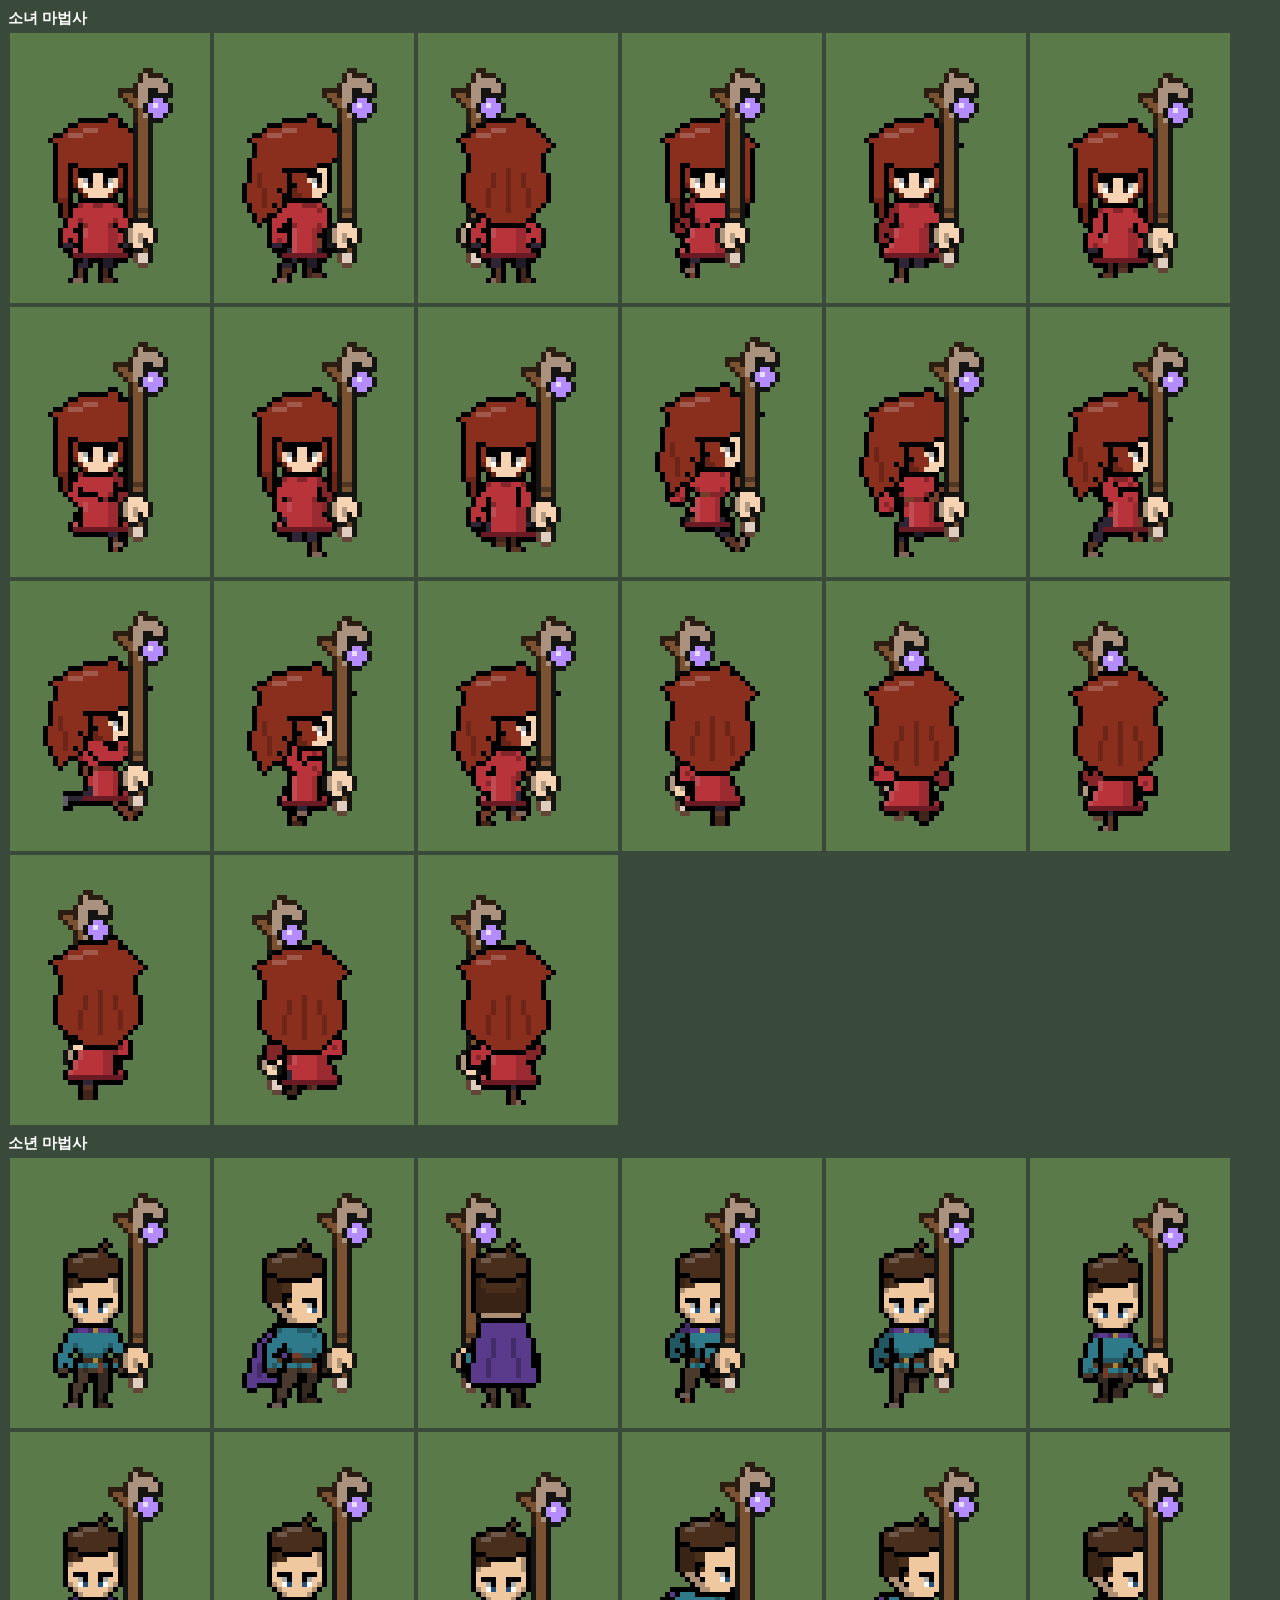
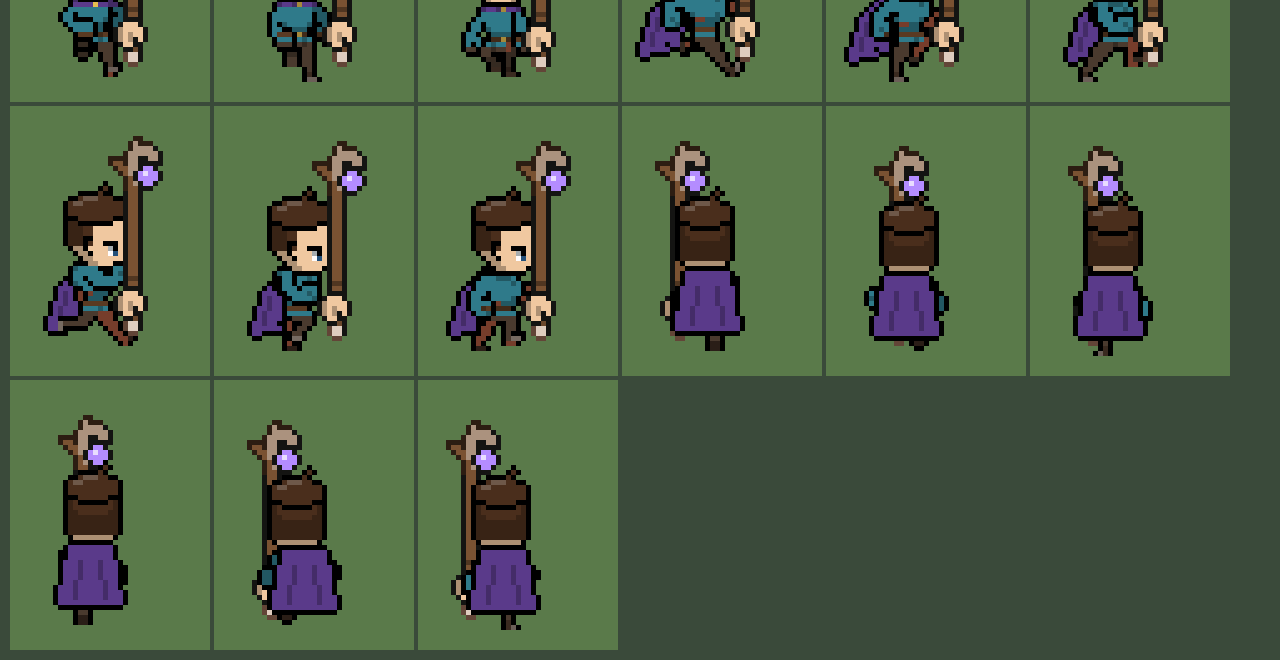
<file: tools/chars.html>
<!DOCTYPE html>
<html lang="ko"><head><meta charset="utf-8"><title>캐릭터 그림 보기 (개발용)</title>
<style>body{background:#3a4a3a;color:#fff;font:13px sans-serif;margin:8px}canvas{image-rendering:pixelated;margin:2px;background:#5a7a4a}.row{display:flex;flex-wrap:wrap;align-items:flex-end;margin-bottom:6px}h3{margin:6px 0 2px}</style>
<script type="importmap">{"imports":{"three":"https://cdn.jsdelivr.net/npm/three@0.160.0/build/three.module.js"}}</script></head>
<body><div id="out"></div>
<script type="module">
import { loadImages, heroSet, npcSet, monsterSet } from '../js/engine/sheets.js';
import { MONSTERS } from '../js/data/monsters.js';
import { HEROES, NPCS } from '../js/data/story.js';
await loadImages('../');
const out = document.getElementById('out');
const Z = +(new URLSearchParams(location.search).get('z') || 5);
function show(title, set, anims = ['idle', 'run']) {
  const h = document.createElement('h3'); h.textContent = title; out.appendChild(h);
  const row = document.createElement('div'); row.className = 'row'; out.appendChild(row);
  for (const a of anims) for (const d of ['down', 'side', 'up']) {
    const list = (set.anims[a] || {})[d]; if (!list) continue;
    for (const i of list.slice(0, a === 'idle' ? 1 : 6)) {
      const S = set.S, c = document.createElement('canvas'); c.width = 40 * Z; c.height = 54 * Z;
      const g = c.getContext('2d'); g.imageSmoothingEnabled = false;
      g.drawImage(set.atlas, (i % set.cols) * S + set.ax - 20, Math.floor(i / set.cols) * S + set.ay - 50, 40, 54, 0, 0, 40 * Z, 54 * Z);
      row.appendChild(c);
    }
  }
}
const q = new URLSearchParams(location.search);
const looks = window.LOOKS || {};
const base = { weapon: 'staff', orb: '#b48cff', wood: '#7a5232' };
const gear = q.get('gear') ? JSON.parse(q.get('gear')) : null;
for (const k of Object.keys(HEROES)) { show(HEROES[k].label, heroSet({ ...HEROES[k].look, ...base })); if (gear) show(HEROES[k].label + ' +장비', heroSet({ ...HEROES[k].look, ...base, ...gear })); }
if (q.get('npc')) for (const id of q.get('npc').split(',')) show(id, npcSet(id, NPCS[id].look), ['idle']);
if (q.get('mon')) for (const id of q.get('mon').split(',')) show(id, monsterSet(id, MONSTERS[id].model), ['idle']);
if (q.get('only')) out.querySelectorAll('h3').forEach((h) => { if (HEROES[Object.keys(HEROES).find((k) => HEROES[k].label === h.textContent)]) { h.nextSibling.remove(); h.remove(); } });
document.title = 'ready';
</script></body></html>
</file>
